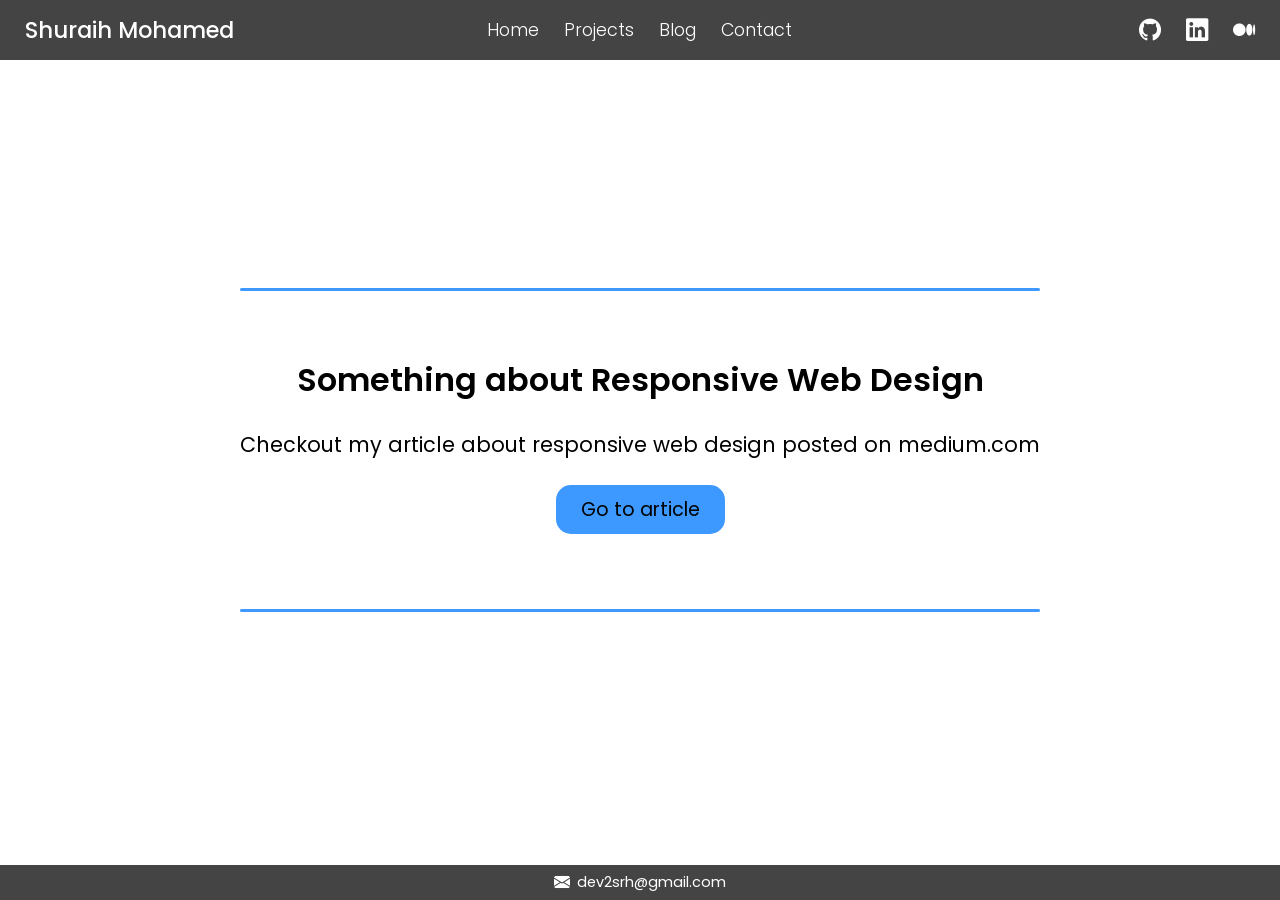
<file: blog.html>
<!DOCTYPE html>
<html lang="en">
  <head>
    <meta charset="UTF-8" />
    <meta name="viewport" content="width=device-width, initial-scale=1.0" />
    <title>Blog | Shuraih Mohamed</title>
    <link rel="stylesheet" href="style.css" />
    <link rel="shortcut icon" href="assets/favicon/favicon.png" type="image/png" />
  </head>
  <body>
    <header id="header">
      <div id="header-left">Shuraih Mohamed</div>
      <div id="header-middle">
        <a href="index.html">Home</a>
        <a href="projects.html">Projects</a>
        <a href="blog.html">Blog</a>
        <a href="contact.html">Contact</a>
      </div>
      <div id="header-right">
        <a href="https://github.com/dev2srh" target="_blank"><i class="bi bi-github"></i></a>
        <a href="https://linkedin.com/in/shuraih-mohamed" target="_blank"><i class="bi bi-linkedin"></i></a>
        <a href="https://medium.com/@dev2srh" target="_blank"><i class="bi bi-medium"></i></a>
      </div>
    </header>
    <main>
      <div id="blog">
        <hr />
        <h2>Something about Responsive Web Design</h2>
        <p>Checkout my article about responsive web design posted on medium.com</p>
        <a href="https://medium.com/@dev2srh/css-responsive-design-building-interfaces-that-adapt-seamlessly-7dfaea07f853" target="_blank">Go to article</a>
        <hr id="form-hr" />
      </div>
    </main>
    <footer id="footer">
      <div id="footer-email">
        <i class="bi bi-envelope-fill"></i>
        <a href="mailto:dev2srh@hotmail.com">dev2srh@gmail.com</a>
      </div>
    </footer>
  </body>
</html>
</file>
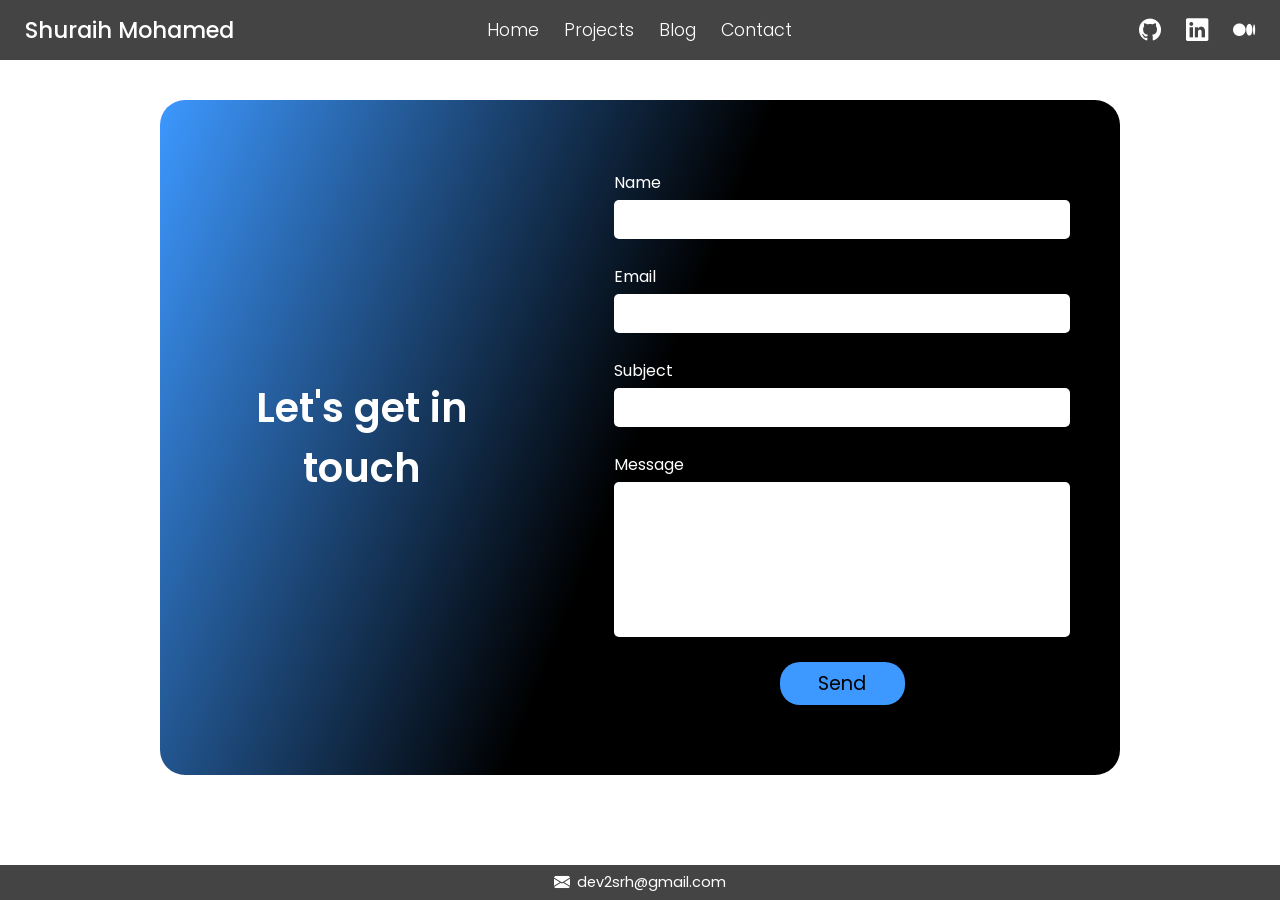
<file: contact.html>
<!DOCTYPE html>
<html lang="en">
  <head>
    <meta charset="UTF-8" />
    <meta name="viewport" content="width=device-width, initial-scale=1.0" />
    <title>Contact | Shuraih Mohamed</title>
    <link rel="stylesheet" href="style.css" />
    <link rel="shortcut icon" href="assets/favicon/favicon.png" type="image/png" />
  </head>
  <body>
    <header id="header">
      <div id="header-left">Shuraih Mohamed</div>
      <div id="header-middle">
        <a href="index.html">Home</a>
        <a href="projects.html">Projects</a>
        <a href="blog.html">Blog</a>
        <a href="contact.html">Contact</a>
      </div>
      <div id="header-right">
        <a href="https://github.com/dev2srh" target="_blank"><i class="bi bi-github"></i></a>
        <a href="https://linkedin.com/in/shuraih-mohamed" target="_blank"><i class="bi bi-linkedin"></i></a>
        <a href="https://medium.com/@dev2srh" target="_blank"><i class="bi bi-medium"></i></a>
      </div>
    </header>
    <main>
      <div id="contact">
        <h2>Let's get in touch</h2>
        <form action="">
          <div class="input-div">
            <p>Name</p>
            <input type="text" name="name" id="name-data" required />
          </div>
          <div class="input-div">
            <p>Email</p>
            <input type="email" name="email" id="email-data" required />
          </div>
          <div class="input-div">
            <p>Subject</p>
            <input type="text" name="subject" id="subject-data" required />
          </div>
          <div class="input-div">
            <p>Message</p>
            <textarea name="message" id="message-data" rows="5" required></textarea>
          </div>
          <div id="btn-div">
            <input type="submit" value="Send" />
          </div>
        </form>
      </div>
    </main>
    <footer id="footer">
      <div id="footer-email">
        <i class="bi bi-envelope-fill"></i>
        <a href="mailto:dev2srh@hotmail.com">dev2srh@gmail.com</a>
      </div>
    </footer>
    <script src="script.js"></script>
  </body>
</html>
</file>
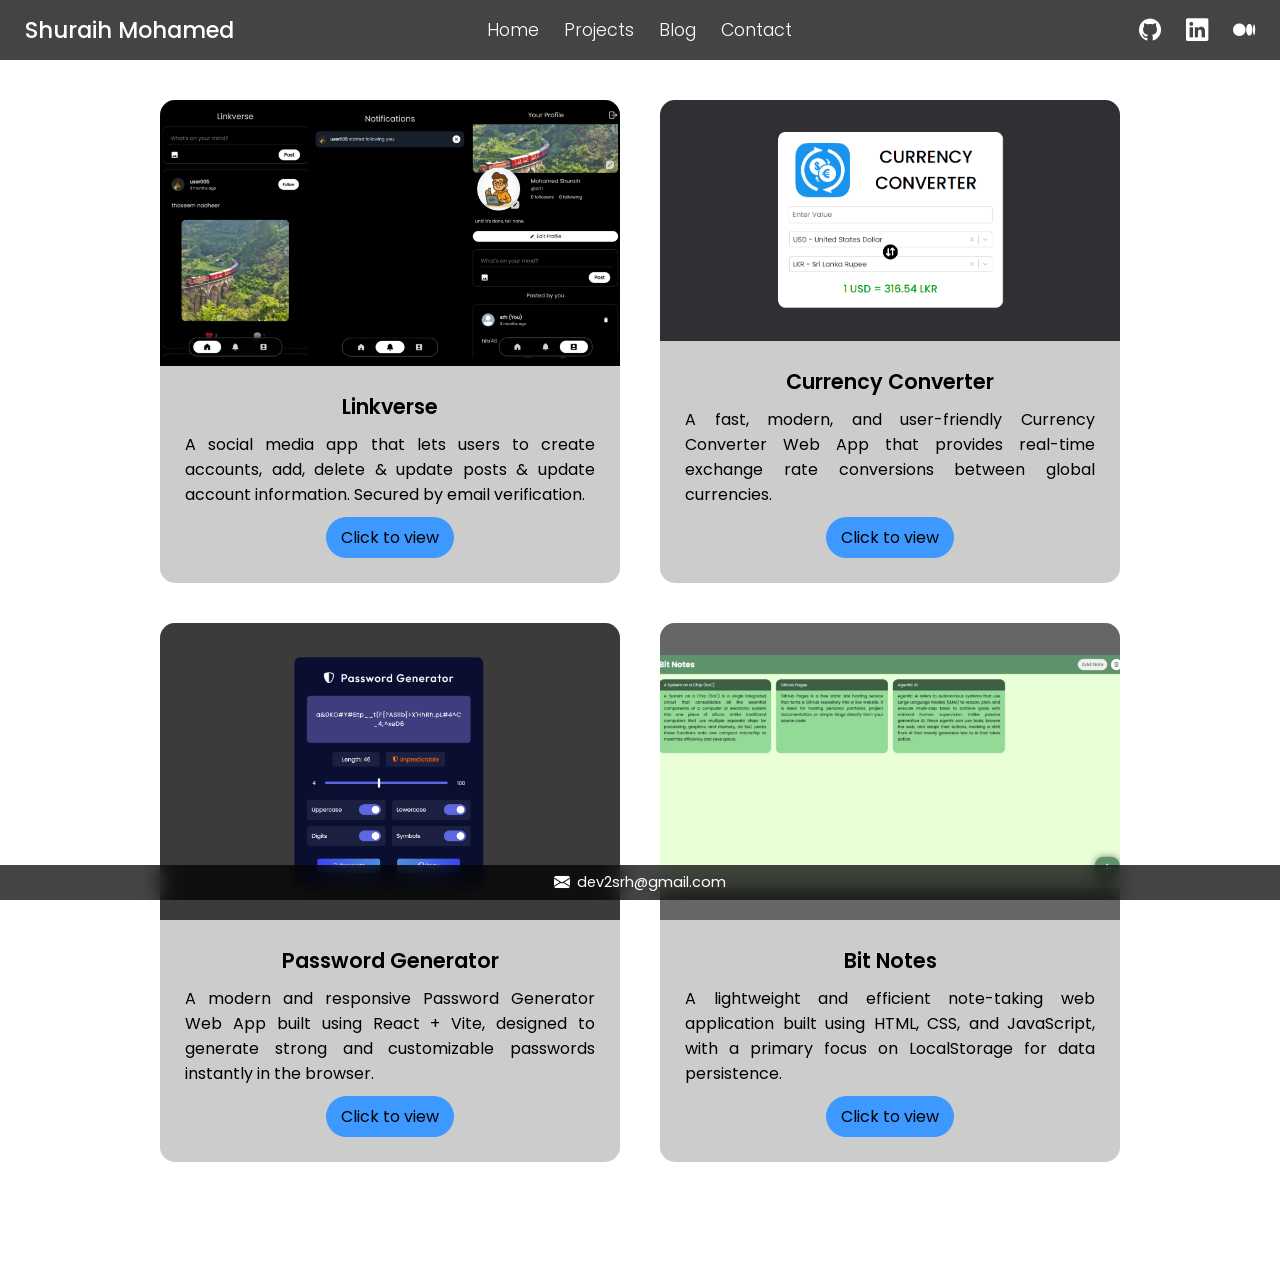
<file: projects.html>
<!DOCTYPE html>
<html lang="en">
  <head>
    <meta charset="UTF-8" />
    <meta name="viewport" content="width=device-width, initial-scale=1.0" />
    <title>Projects | Shuraih Mohamed</title>
    <link rel="stylesheet" href="style.css" />
    <link rel="shortcut icon" href="assets/favicon/favicon.png" type="image/png" />
  </head>
  <body>
    <header id="header">
      <div id="header-left">Shuraih Mohamed</div>
      <div id="header-middle">
        <a href="index.html">Home</a>
        <a href="projects.html">Projects</a>
        <a href="blog.html">Blog</a>
        <a href="contact.html">Contact</a>
      </div>
      <div id="header-right">
        <a href="https://github.com/dev2srh" target="_blank"><i class="bi bi-github"></i></a>
        <a href="https://linkedin.com/in/shuraih-mohamed" target="_blank"><i class="bi bi-linkedin"></i></a>
        <a href="https://medium.com/@dev2srh" target="_blank"><i class="bi bi-medium"></i></a>
      </div>
    </header>
    <main>
      <div id="projects">
        <div class="projects-tile">
          <div class="project-cover">
            <img src="assets/images/linkverse.png" alt="project_image" />
          </div>
          <div class="project-desc">
            <h4 class="project-title">Linkverse</h4>
            <p>A social media app that lets users to create accounts, add, delete & update posts & update account information. Secured by email verification.</p>
            <a href="https://linkverse-5bom.onrender.com" class="project-link" target="_blank">Click to view</a>
          </div>
        </div>
        <div class="projects-tile">
          <div class="project-cover">
            <img src="assets/images/currency-converter.png" alt="" />
          </div>
          <div class="project-desc">
            <h4 class="project-title">Currency Converter</h4>
            <p>A fast, modern, and user-friendly Currency Converter Web App that provides real-time exchange rate conversions between global currencies.</p>
            <a href="https://dev2srh.github.io/currency-converter/" class="project-link" target="_blank">Click to view</a>
          </div>
        </div>
        <div class="projects-tile">
          <div class="project-cover">
            <img src="assets/images/password-generator.png" alt="" />
          </div>
          <div class="project-desc">
            <h4 class="project-title">Password Generator</h4>
            <p>A modern and responsive Password Generator Web App built using React + Vite, designed to generate strong and customizable passwords instantly in the browser.</p>
            <a href="https://dev2srh.github.io/Password-Generator/" class="project-link" target="_blank">Click to view</a>
          </div>
        </div>
        <div class="projects-tile">
          <div class="project-cover">
            <img src="assets/images/bit-notes.png" alt="" />
          </div>
          <div class="project-desc">
            <h4 class="project-title">Bit Notes</h4>
            <p>A lightweight and efficient note-taking web application built using HTML, CSS, and JavaScript, with a primary focus on LocalStorage for data persistence.</p>
            <a href="https://dev2srh.github.io/BitNote/" class="project-link" target="_blank">Click to view</a>
          </div>
        </div>
      </div>
    </main>
    <footer id="footer">
      <div id="footer-email">
        <i class="bi bi-envelope-fill"></i>
        <a href="mailto:dev2srh@hotmail.com">dev2srh@gmail.com</a>
      </div>
    </footer>
  </body>
</html>
</file>
<file: style.css>
@import url("https://fonts.googleapis.com/css2?family=Poppins:ital,wght@0,100;0,200;0,300;0,400;0,500;0,600;0,700;0,800;0,900;1,100;1,200;1,300;1,400;1,500;1,600;1,700;1,800;1,900&display=swap");

@import url("https://cdn.jsdelivr.net/npm/bootstrap-icons@1.13.1/font/bootstrap-icons.min.css");

:root {
  --color-primary: #3d98ff;
}

* {
  margin: 0;
  padding: 0;
  box-sizing: border-box;
  font-family: "Poppins", sans-serif;
  -webkit-tap-highlight-color: transparent;
}

html {
  scroll-behavior: smooth;
}

main {
  width: 100vw;
  min-height: 100dvh;
  display: flex;
  justify-content: center;
}

a {
  text-decoration: none;
  color: inherit;
}

#header {
  height: 60px;
  z-index: 10;
  display: flex;
  justify-content: space-between;
  align-items: center;
  position: fixed;
  top: 0;
  left: 0;
  right: 0;
  color: white;
  background-color: #000000bb;
  backdrop-filter: blur(10px);
}

#header > div {
  width: 33%;
  display: flex;
  align-items: center;
  padding: 10px;
  padding: 0 25px 00 25px;
}

#header-left {
  font-size: 1.4rem;
  font-weight: 500;
}

#header-middle {
  gap: 25px;
  font-size: 1.1rem;
  font-weight: 300;
  justify-content: center;
}

#header-middle a {
  transition: all 0.1s linear;
}

#header-middle a:hover {
  color: var(--color-primary);
  transform: scale(1.1);
}

#header-right {
  gap: 25px;
  font-size: 1.4rem;
  justify-content: right;
}

#intro {
  width: 100%;
  min-height: 100dvh;
  background: linear-gradient(292deg, rgba(0, 0, 0, 1) 50%, var(--color-primary) 100%);
  position: relative;
  display: flex;
  gap: 150px;
  justify-content: space-between;
  align-items: center;
  padding: 70px 150px;
  color: white;
}

#intro-text {
  display: flex;
  flex-direction: column;
  gap: 10px;
}

#intro-text h1 {
  font-size: 2.5rem;
  font-weight: 500;
}

#intro-text h2 {
  font-size: clamp(1.8rem, 5vw, 3rem);
}

#intro-text span {
  color: #2baaff;
}

#intro-text p {
  font-size: 1.2rem;
  text-align: justify;
}

#intro-text a {
  background: linear-gradient(90deg, rgb(255, 255, 255) 10%, var(--color-primary) 100%);
  color: #000;
  width: 225px;
  text-align: center;
  padding: 10px 20px;
  border-radius: 25px;
  margin-top: 25px;
  font-weight: 500;
  font-size: 1.1rem;
  cursor: pointer;
}

#stack-icons {
  display: flex;
  align-items: center;
  gap: 10px;
  margin-top: 15px;
}

#stack-icons svg {
  width: 35px;
}

#dp-img {
  border-radius: 50px;
  outline: 0px solid var(--color-primary);
  animation: outline-animation 2s linear infinite;
}

@keyframes outline-animation {
  0% {
    box-shadow: 0px 0px 0px #3d98ff00;
  }
  25% {
    box-shadow: 0px 0px 70px #3d98ff88;
  }
  50% {
    box-shadow: 0px 0px 150px #3d98ffff;
  }
  75% {
    box-shadow: 0px 0px 70px #3d98ff88;
  }
  100% {
    box-shadow: 0px 0px 0px #3d98ff00;
  }
}

#projects {
  display: grid;
  justify-content: space-between;
  width: 75%;
  margin: 100px 0;
  gap: 40px;
  grid-template-columns: 1fr 1fr;
}

.projects-tile {
  width: 100%;
  display: flex;
  flex-direction: column;
  justify-content: space-between;
  align-items: center;
  background-color: rgba(0, 0, 0, 0.2);
  border-radius: 15px;
  transition: all 0.15s linear;
}

.project-cover {
  width: 100%;
  height: 60%;
}

body {
  overflow-x: hidden;
}

.project-cover img {
  width: 100%;
  height: 100%;
  object-fit: cover;
  border-radius: 15px 15px 0 0;
}

.project-desc {
  text-align: justify;
  display: flex;
  flex-direction: column;
  gap: 10px;
  justify-content: center;
  align-items: center;
  padding: 25px;
}

.project-title {
  font-size: 1.3rem;
  font-weight: 550;
}

.project-link {
  background-color: var(--color-primary);
  padding: 8px 15px;
  border-radius: 25px;
  cursor: pointer;
}

.projects-tile:hover {
  transform: scale(1.03);
}

#blog {
  display: flex;
  flex-direction: column;
  align-items: center;
  gap: 25px;
  margin: auto auto;
}

#blog a {
  padding: 10px 25px;
  border: none;
  background-color: var(--color-primary);
  font-size: 1.2rem;
  border-radius: 15px;
  margin-bottom: 50px;
}

hr {
  width: 100%;
  margin: 0 auto;
  background-color: var(--color-primary);
  height: 3px;
  border: none;
  border-radius: 25px;
}

#blog h2 {
  font-size: 2rem;
  margin-top: 40px;
}

#blog p {
  font-size: 1.3rem;
}

#contact {
  width: 75vw;
  max-height: 75dvh;
  margin: 100px 75px;
  border-radius: 25px;
  padding: 50px;
  background: linear-gradient(292deg, rgba(0, 0, 0, 1) 50%, var(--color-primary) 100%);
  display: flex;
  align-items: center;
  justify-content: space-evenly;
  gap: 100px;
  color: white;
}

.input-div {
  display: flex;
  flex-direction: column;
  justify-content: center;
  width: 100%;
  gap: 5px;
  margin-bottom: 25px;
}

form {
  width: 60%;
}

input,
textarea {
  border: none;
  outline: none;
  border-radius: 5px;
  padding: 5px 10px;
  font-size: 1.2rem;
  max-width: 600px;
}

textarea {
  resize: none;
}

#contact input[type="submit"] {
  background-color: var(--color-primary);
  border-radius: 20px;
  padding: 7px 25px;
  min-width: 125px !important;
  cursor: pointer;
}

#contact h2 {
  width: 40%;
  text-align: center;
  font-size: 2.5rem;
}

#btn-div {
  display: flex;
  justify-content: center;
  align-items: center;
}

#footer {
  position: fixed;
  right: 0;
  left: 0;
  bottom: 0;
  color: white;
  background-color: #000000bb;
  backdrop-filter: blur(10px);
  display: flex;
  align-items: center;
  justify-content: center;
  gap: 50px;
  padding: 5px;
}

#footer-email i {
  font-size: 1rem;
}

#footer-email {
  display: flex;
  align-items: center;
  gap: 7px;
}

#footer-email a {
  font-size: 0.9rem;
}

h2 {
  font-weight: 550;
}

#express-icon {
  background-color: white;
  padding: 5px;
  border-radius: 8px;
}

@media (max-width: 1200px) {
  #dp-img {
    height: auto;
    width: 40vw;
  }

  #header-left {
    display: none !important;
  }

  #header-middle {
    width: 70vw;
    justify-content: left;
  }

  #header-right {
    width: 30vw;
  }

  #intro-text {
    align-items: center;
    gap: 15px;
  }

  #intro-text p {
    font-size: 1.1rem;
    text-align-last: center;
  }

  #intro {
    flex-direction: column-reverse;
    justify-content: center;
    gap: 40px;
    padding: 100px 25px;
  }

  #contact {
    flex-direction: column;
  }

  #projects {
    display: flex;
    flex-direction: column;
    width: 85%;
    height: max-content;
    margin: 100px 0 75px 0;
  }

  #header-middle {
    font-size: 1rem;
    gap: 18px;
  }

  #header-right {
    padding-left: 0 !important;
    gap: 18px;
  }

  #blog {
    padding: 50px;
    text-align: center;
    margin: auto auto;
  }

  #contact {
    margin: auto auto;
    width: 90vw;
    max-height: 80dvh;
    gap: 25px;
    padding: 30px;
  }

  #contact h2 {
    width: 100%;
    font-size: 2rem;
  }

  form {
    width: 100%;
  }

  #blog h2 {
    font-size: 1.8rem;
  }

  input,
  textarea {
    max-width: 100%;
    font-size: 1rem;
  }

  #contact input[type="submit"] {
    font-size: 1.1rem;
    padding: 5px;
  }
}
</file>
